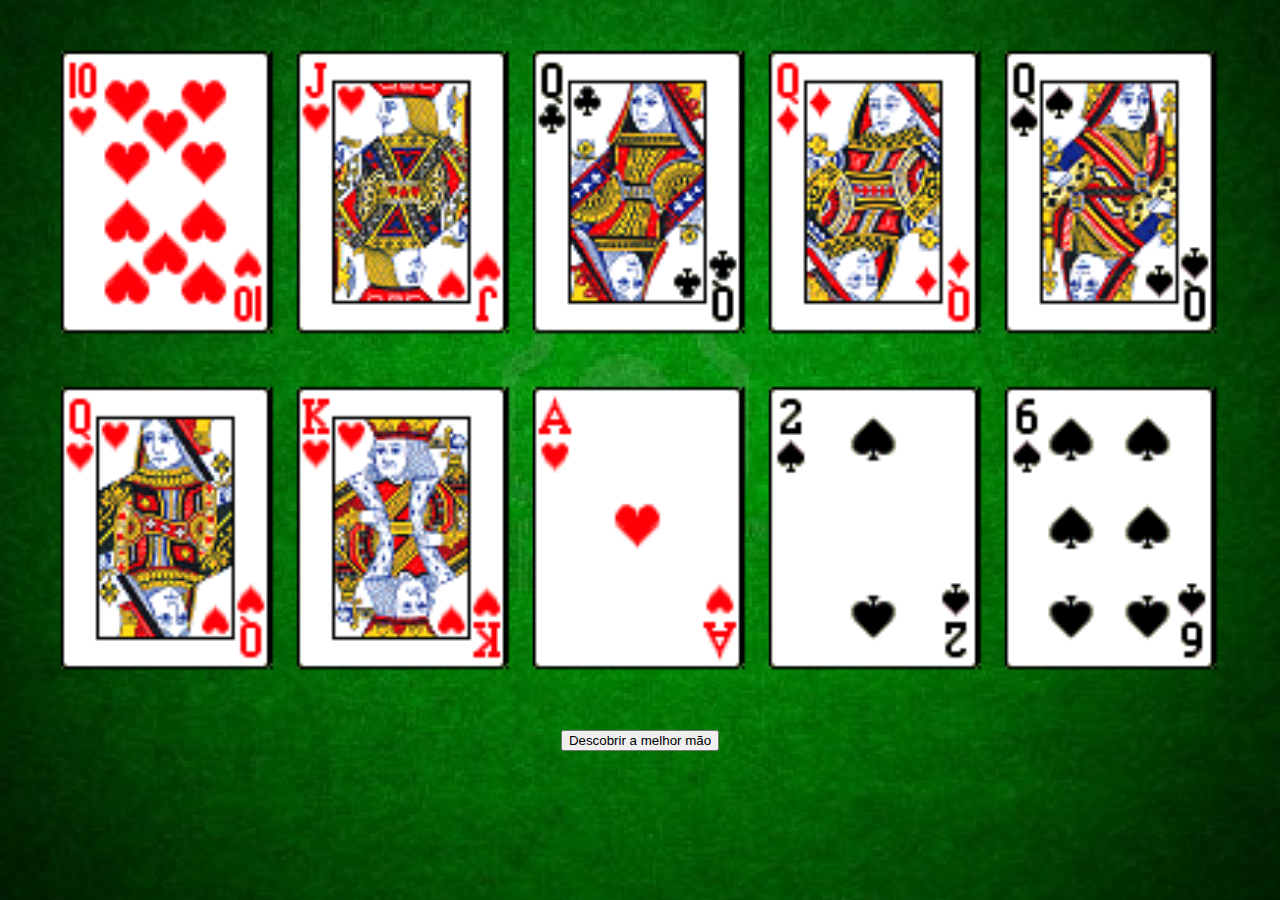
<file: src/main/index.html>
<!DOCTYPE html>
<html>
<head>
    <title>Psycho Poker</title>
    <meta charset="utf-8">
    <meta name="viewport" content="user-scalable=no, width=device-width, initial-scale=1, maximum-scale=1">
    <meta name="format-detection" content="telephone=no" />
    
    <link rel="stylesheet" type="text/css" href="css/reset.css">
    <link rel="stylesheet" type="text/css" href="css/psycho.css">
    
    <script data-main="main" src="lib/require/require.js"></script>
</head>
<body>
</body>
</html>
</file>
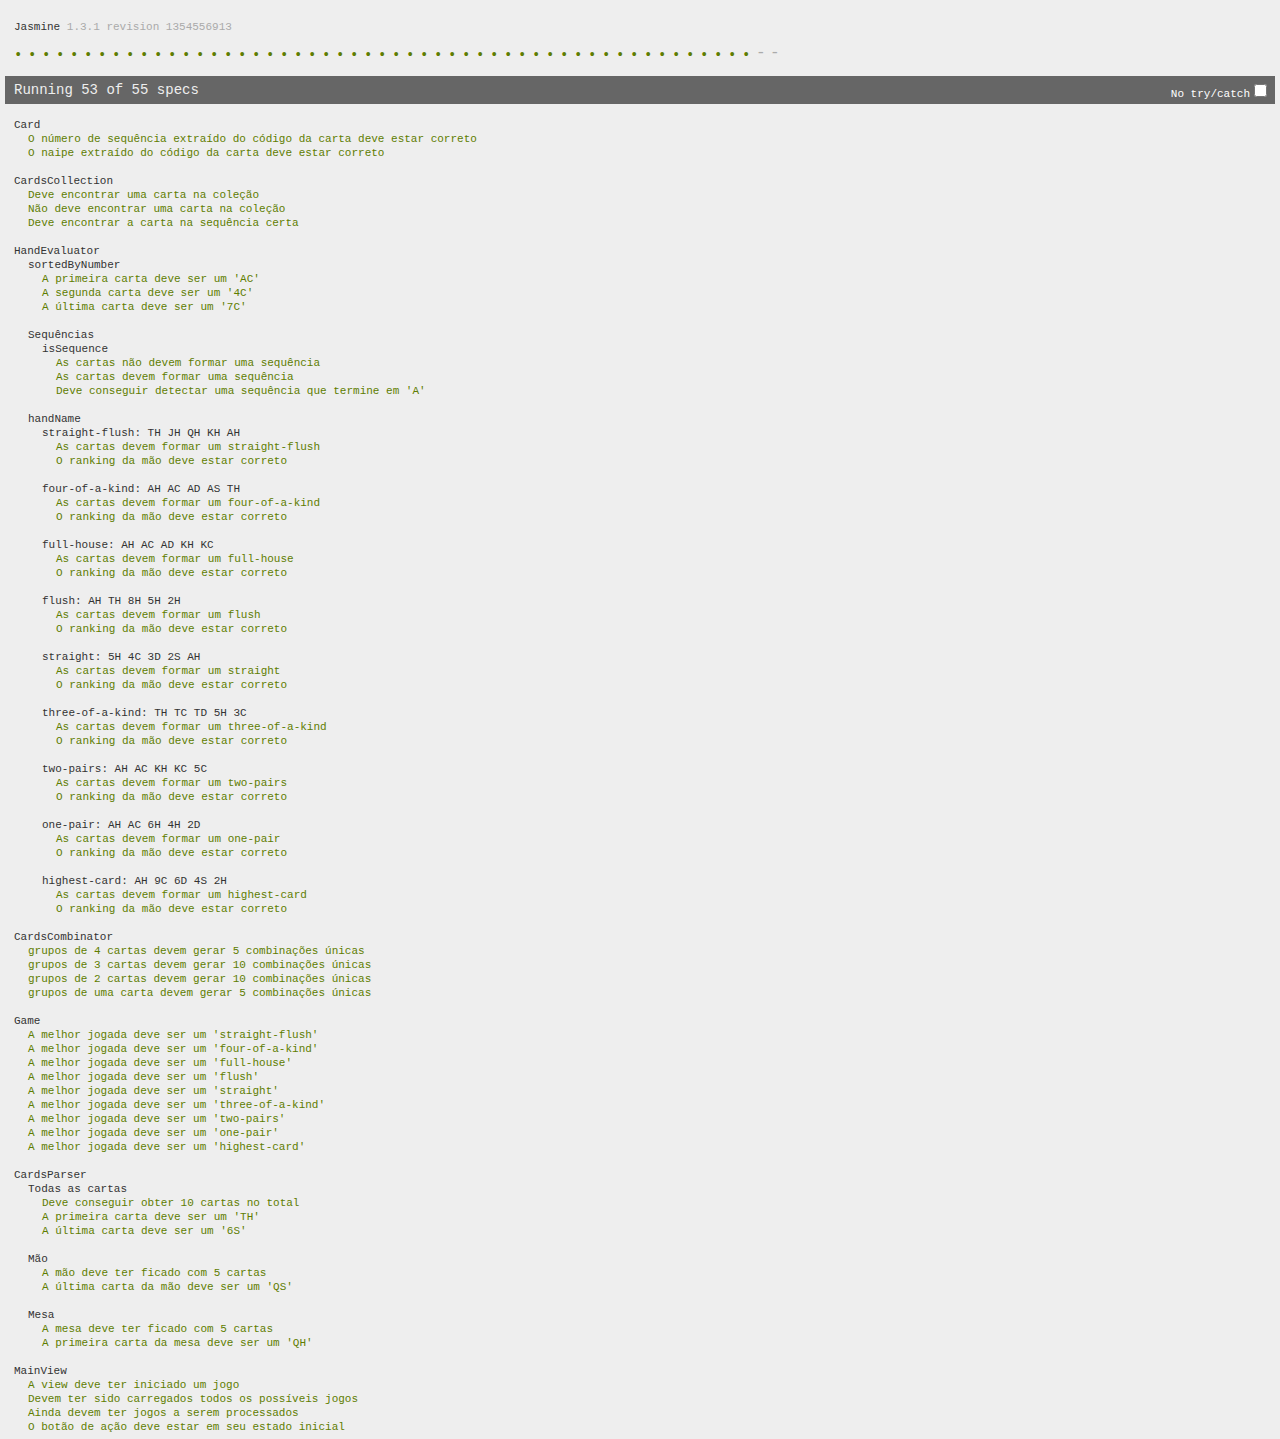
<file: src/test/specRunner.html>
<!DOCTYPE html>
<html>
    <head>
        <title>Psycho Poker Spec Runner</title>
        <meta charset="utf-8">
        
        <link rel="stylesheet" type="text/css" href="lib/jasmine-1.3.1/jasmine.css">
        <link rel="stylesheet" type="text/css" href="../main/css/psycho.css">
        
        <script type="text/javascript" data-main="specRunner" src="../main/lib/require/require.js"></script>
    </head>
    <body>
        <div id="sandbox" style="overflow: hidden; height: 1px;"></div>
    </body>
</html>
</file>
<file: src/main/css/psycho.css>
* {
    user-select: none;
}

#table {
    background-image:url(../img/poker-table.jpg);
    background-size:100% auto;
    background-position:center;
    overflow-x: hidden;
    overflow-y: hidden;
}

#cards-container {
    margin: 0 auto;
}
#footer {
    padding: 10px 0px 0px 0px;
    text-align: center;
}

.card {
    background-image:url(../img/full-deck.png);
    background-repeat:no-repeat;
    position: absolute;
    display: block;
}
</file>
<file: src/test/lib/jasmine-1.3.1/jasmine.css>
body { background-color: #eeeeee; padding: 0; margin: 5px; overflow-y: scroll; }

#HTMLReporter { font-size: 11px; font-family: Monaco, "Lucida Console", monospace; line-height: 14px; color: #333333; }
#HTMLReporter a { text-decoration: none; }
#HTMLReporter a:hover { text-decoration: underline; }
#HTMLReporter p, #HTMLReporter h1, #HTMLReporter h2, #HTMLReporter h3, #HTMLReporter h4, #HTMLReporter h5, #HTMLReporter h6 { margin: 0; line-height: 14px; }
#HTMLReporter .banner, #HTMLReporter .symbolSummary, #HTMLReporter .summary, #HTMLReporter .resultMessage, #HTMLReporter .specDetail .description, #HTMLReporter .alert .bar, #HTMLReporter .stackTrace { padding-left: 9px; padding-right: 9px; }
#HTMLReporter #jasmine_content { position: fixed; right: 100%; }
#HTMLReporter .version { color: #aaaaaa; }
#HTMLReporter .banner { margin-top: 14px; }
#HTMLReporter .duration { color: #aaaaaa; float: right; }
#HTMLReporter .symbolSummary { overflow: hidden; *zoom: 1; margin: 14px 0; }
#HTMLReporter .symbolSummary li { display: block; float: left; height: 7px; width: 14px; margin-bottom: 7px; font-size: 16px; }
#HTMLReporter .symbolSummary li.passed { font-size: 14px; }
#HTMLReporter .symbolSummary li.passed:before { color: #5e7d00; content: "\02022"; }
#HTMLReporter .symbolSummary li.failed { line-height: 9px; }
#HTMLReporter .symbolSummary li.failed:before { color: #b03911; content: "x"; font-weight: bold; margin-left: -1px; }
#HTMLReporter .symbolSummary li.skipped { font-size: 14px; }
#HTMLReporter .symbolSummary li.skipped:before { color: #bababa; content: "\02022"; }
#HTMLReporter .symbolSummary li.pending { line-height: 11px; }
#HTMLReporter .symbolSummary li.pending:before { color: #aaaaaa; content: "-"; }
#HTMLReporter .exceptions { color: #fff; float: right; margin-top: 5px; margin-right: 5px; }
#HTMLReporter .bar { line-height: 28px; font-size: 14px; display: block; color: #eee; }
#HTMLReporter .runningAlert { background-color: #666666; }
#HTMLReporter .skippedAlert { background-color: #aaaaaa; }
#HTMLReporter .skippedAlert:first-child { background-color: #333333; }
#HTMLReporter .skippedAlert:hover { text-decoration: none; color: white; text-decoration: underline; }
#HTMLReporter .passingAlert { background-color: #a6b779; }
#HTMLReporter .passingAlert:first-child { background-color: #5e7d00; }
#HTMLReporter .failingAlert { background-color: #cf867e; }
#HTMLReporter .failingAlert:first-child { background-color: #b03911; }
#HTMLReporter .results { margin-top: 14px; }
#HTMLReporter #details { display: none; }
#HTMLReporter .resultsMenu, #HTMLReporter .resultsMenu a { background-color: #fff; color: #333333; }
#HTMLReporter.showDetails .summaryMenuItem { font-weight: normal; text-decoration: inherit; }
#HTMLReporter.showDetails .summaryMenuItem:hover { text-decoration: underline; }
#HTMLReporter.showDetails .detailsMenuItem { font-weight: bold; text-decoration: underline; }
#HTMLReporter.showDetails .summary { display: none; }
#HTMLReporter.showDetails #details { display: block; }
#HTMLReporter .summaryMenuItem { font-weight: bold; text-decoration: underline; }
#HTMLReporter .summary { margin-top: 14px; }
#HTMLReporter .summary .suite .suite, #HTMLReporter .summary .specSummary { margin-left: 14px; }
#HTMLReporter .summary .specSummary.passed a { color: #5e7d00; }
#HTMLReporter .summary .specSummary.failed a { color: #b03911; }
#HTMLReporter .description + .suite { margin-top: 0; }
#HTMLReporter .suite { margin-top: 14px; }
#HTMLReporter .suite a { color: #333333; }
#HTMLReporter #details .specDetail { margin-bottom: 28px; }
#HTMLReporter #details .specDetail .description { display: block; color: white; background-color: #b03911; }
#HTMLReporter .resultMessage { padding-top: 14px; color: #333333; }
#HTMLReporter .resultMessage span.result { display: block; }
#HTMLReporter .stackTrace { margin: 5px 0 0 0; max-height: 224px; overflow: auto; line-height: 18px; color: #666666; border: 1px solid #ddd; background: white; white-space: pre; }

#TrivialReporter { padding: 8px 13px; position: absolute; top: 0; bottom: 0; left: 0; right: 0; overflow-y: scroll; background-color: white; font-family: "Helvetica Neue Light", "Lucida Grande", "Calibri", "Arial", sans-serif; /*.resultMessage {*/ /*white-space: pre;*/ /*}*/ }
#TrivialReporter a:visited, #TrivialReporter a { color: #303; }
#TrivialReporter a:hover, #TrivialReporter a:active { color: blue; }
#TrivialReporter .run_spec { float: right; padding-right: 5px; font-size: .8em; text-decoration: none; }
#TrivialReporter .banner { color: #303; background-color: #fef; padding: 5px; }
#TrivialReporter .logo { float: left; font-size: 1.1em; padding-left: 5px; }
#TrivialReporter .logo .version { font-size: .6em; padding-left: 1em; }
#TrivialReporter .runner.running { background-color: yellow; }
#TrivialReporter .options { text-align: right; font-size: .8em; }
#TrivialReporter .suite { border: 1px outset gray; margin: 5px 0; padding-left: 1em; }
#TrivialReporter .suite .suite { margin: 5px; }
#TrivialReporter .suite.passed { background-color: #dfd; }
#TrivialReporter .suite.failed { background-color: #fdd; }
#TrivialReporter .spec { margin: 5px; padding-left: 1em; clear: both; }
#TrivialReporter .spec.failed, #TrivialReporter .spec.passed, #TrivialReporter .spec.skipped { padding-bottom: 5px; border: 1px solid gray; }
#TrivialReporter .spec.failed { background-color: #fbb; border-color: red; }
#TrivialReporter .spec.passed { background-color: #bfb; border-color: green; }
#TrivialReporter .spec.skipped { background-color: #bbb; }
#TrivialReporter .messages { border-left: 1px dashed gray; padding-left: 1em; padding-right: 1em; }
#TrivialReporter .passed { background-color: #cfc; display: none; }
#TrivialReporter .failed { background-color: #fbb; }
#TrivialReporter .skipped { color: #777; background-color: #eee; display: none; }
#TrivialReporter .resultMessage span.result { display: block; line-height: 2em; color: black; }
#TrivialReporter .resultMessage .mismatch { color: black; }
#TrivialReporter .stackTrace { white-space: pre; font-size: .8em; margin-left: 10px; max-height: 5em; overflow: auto; border: 1px inset red; padding: 1em; background: #eef; }
#TrivialReporter .finished-at { padding-left: 1em; font-size: .6em; }
#TrivialReporter.show-passed .passed, #TrivialReporter.show-skipped .skipped { display: block; }
#TrivialReporter #jasmine_content { position: fixed; right: 100%; }
#TrivialReporter .runner { border: 1px solid gray; display: block; margin: 5px 0; padding: 2px 0 2px 10px; }
</file>
